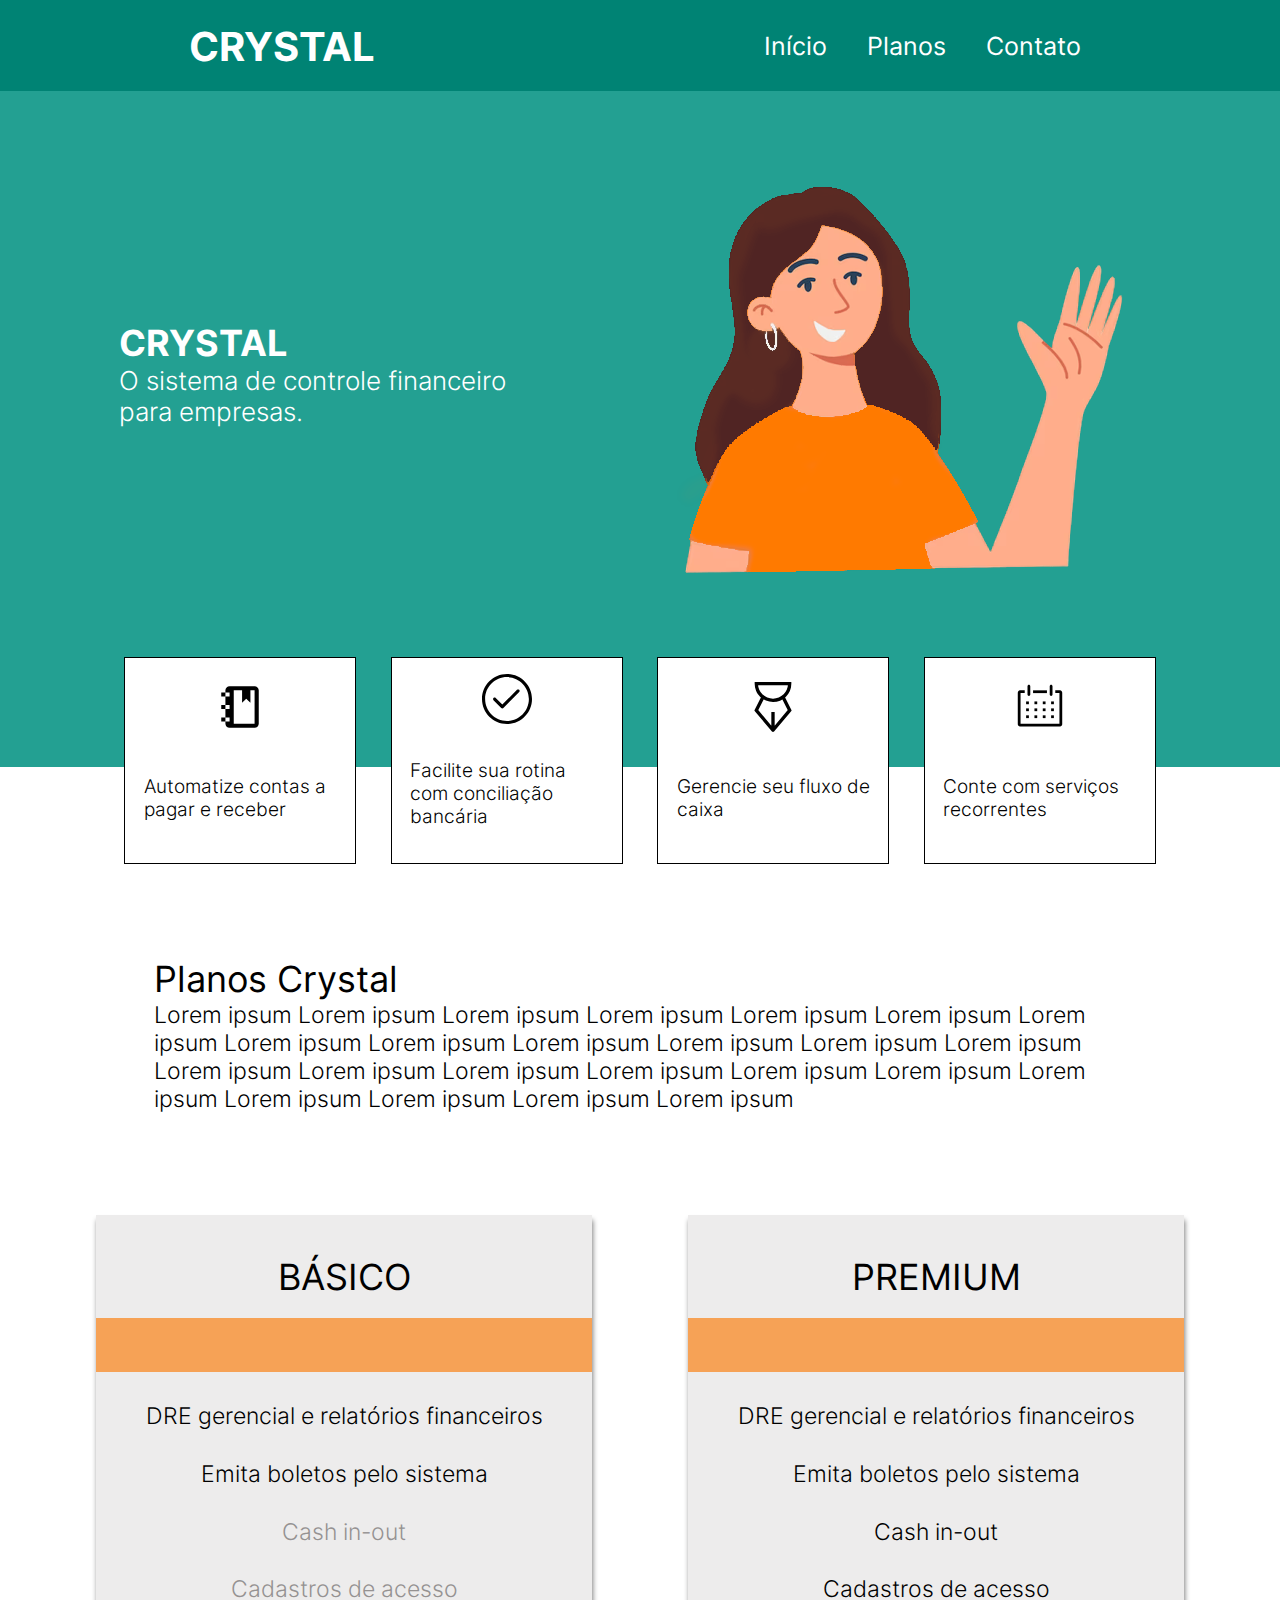
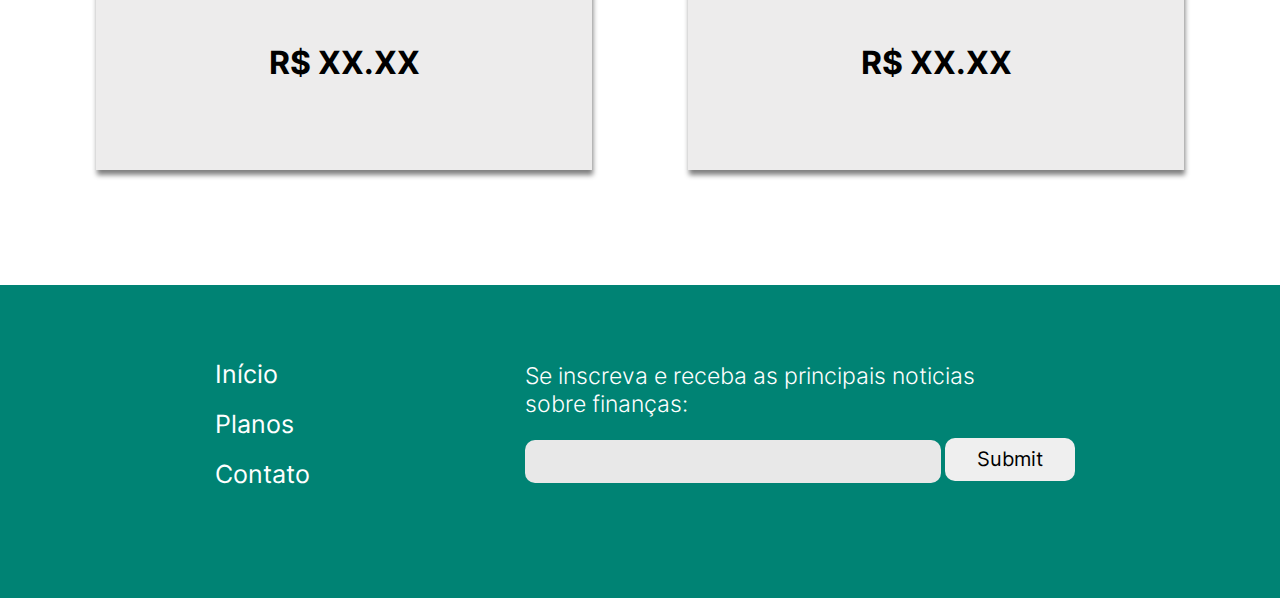
<file: index.html>
<!DOCTYPE html>
<html lang="en">
<head>
    <meta charset="UTF-8">
    <meta name="viewport" content="width=device-width, initial-scale=1.0">
    <link rel="stylesheet" href="style.css">
    <link rel="shortcut icon" href="image/loguinho.png" type="image/x-icon">
    <title>Crystal</title>
</head>
<body>
    <Header>
        
      <a href="index.html" target="_self">  <h1 class="tituloum">CRYSTAL</h1></a>
       
        <nav>
<a href="index.html" target="_self">Início</a>
<a href="#">Planos</a>
<a href="contato.html" target="_self">Contato</a>
        </nav>
    </Header>

    <main>
        <div class="meio">
        <div class="banner">
           <div class="texto"> 
            <h2>CRYSTAL</h2>
            <p>O sistema de controle financeiro para empresas.</p>
        </div>
            <img src="image/mulher.png" alt="mulher de blusa laranja acenando">
        </div>

        <div class="topicos">
        <div class="topum">
            <img src="image/planner.svg" alt="">
            <p>Automatize contas a pagar e receber</p>
        </div>

        <div class="topum">
            <img src="image/check.svg" alt="">
            <p>Facilite sua rotina com conciliação bancária</p>
        </div>
        <div class="topum">
            <img src="image/caneta.svg" alt="">
            <p>Gerencie seu fluxo de caixa</p>
        </div>
        <div class="topum">
            <img src="image/calendario.svg" alt="">
            <p>Conte com serviços recorrentes</p>
        </div>
    </div>
</div>
<br><br>
<div class="planos">
    <h1>Planos Crystal</h1>
    <p>Lorem ipsum Lorem ipsum Lorem ipsum Lorem ipsum Lorem ipsum Lorem ipsum Lorem ipsum Lorem ipsum Lorem ipsum Lorem ipsum Lorem ipsum Lorem ipsum Lorem ipsum Lorem ipsum Lorem ipsum Lorem ipsum Lorem ipsum Lorem ipsum Lorem ipsum Lorem ipsum Lorem ipsum Lorem ipsum Lorem ipsum Lorem ipsum </p>
</div>

<div class="box">
<div class="caixa">
    <h1 class="title">BÁSICO</h1>
    <div class="linha"></div>
    <p >DRE gerencial e relatórios financeiros</p>
    <p >Emita boletos pelo sistema</p>
    <p class="tres">Cash in-out</p>
    <p class="tres">Cadastros de acesso</p>
    <h1 class="dinheiro">R$ XX.XX</h1>
</div>

<div class="caixa">
    <h1 class="title">PREMIUM</h1>
    <div class="linha"></div>
    <p >DRE gerencial e relatórios financeiros</p>
    <p >Emita boletos pelo sistema</p>
    <p >Cash in-out</p>
    <p >Cadastros de acesso</p>
    <h1 class="dinheiro">R$ XX.XX</h1>
</div>
</div>

    </main>

    <footer>
        <div class="lado">
        <div class="op">

        <a id="fim" href="index.html" target="_self">Início</a>
        <a id="fim" href="#">Planos</a>
        <a id="fim" href="contato.html"target="_self">Contato</a>
</div>
<div class="formu">
<p class="text">
    Se inscreva e receba as principais noticias sobre finanças:
</p>

<form>
    <input class="escrever" type="text" >
    <input class="button" type="submit" name="enviar">
</form>
</div>
</div>
    </footer>


</body>
</html>
</file>
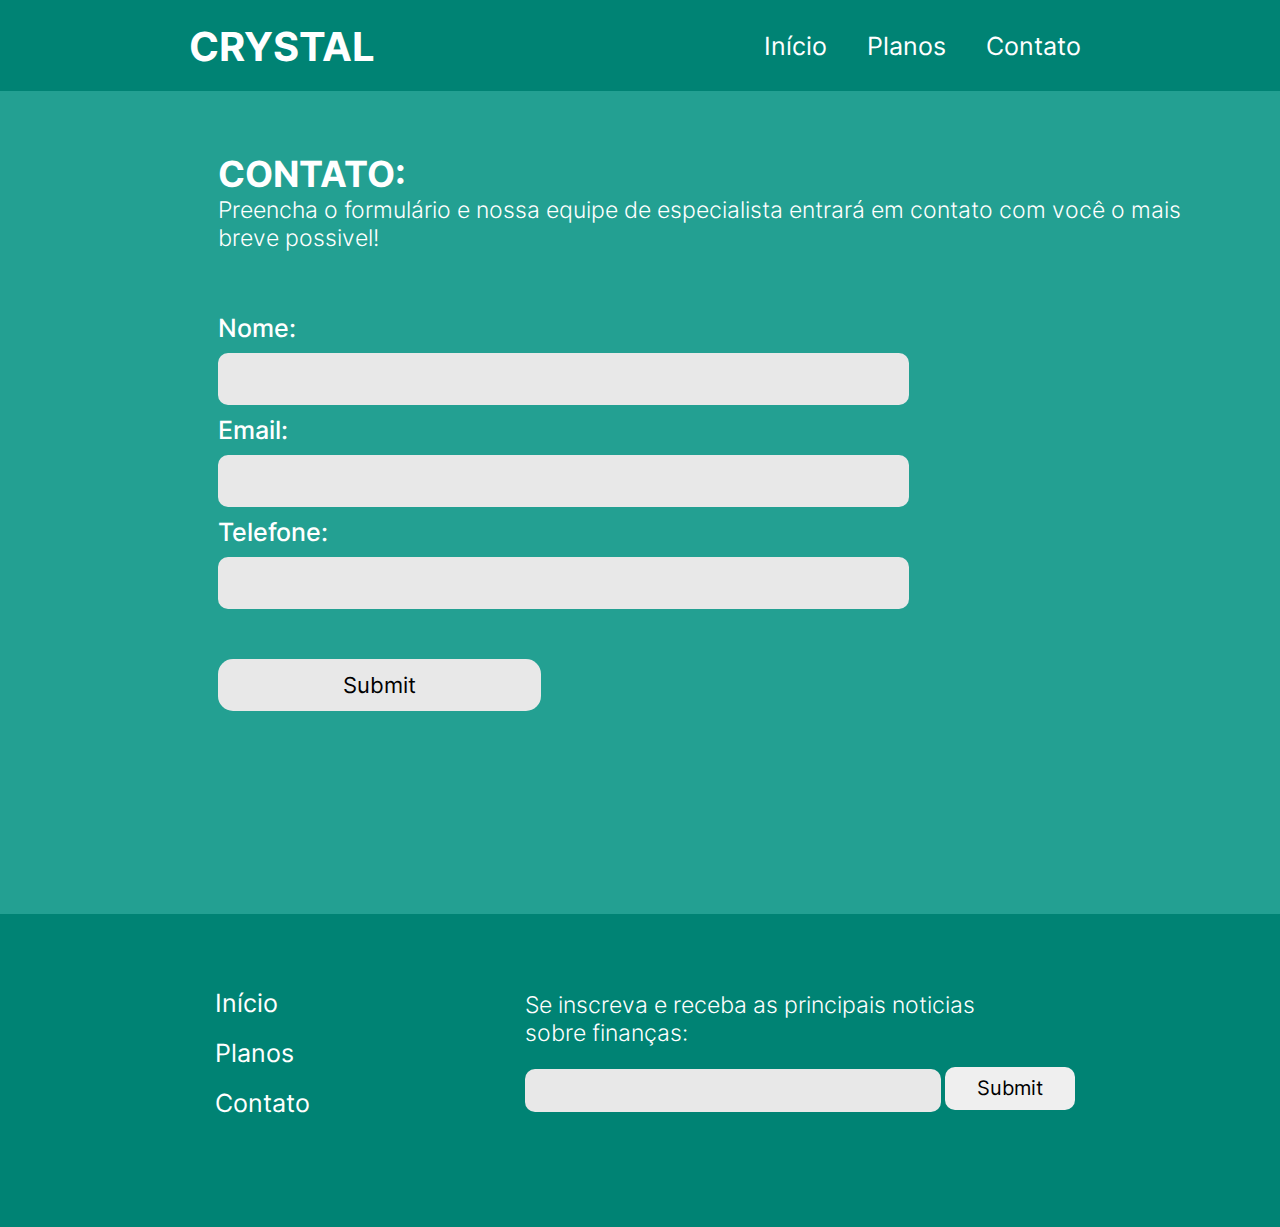
<file: contato.html>
<!DOCTYPE html>
<html lang="en">
<head>
    <meta charset="UTF-8">
    <meta name="viewport" content="width=device-width, initial-scale=1.0">
    <link rel="stylesheet" href="style.css">
    <link rel="shortcut icon" href="image/loguinho.png" type="image/x-icon">
    <title>Crystal - Contato</title>
</head>
<body>
    <Header>
        
       <a href="index.html" target="_self"> <h1 class="tituloum">CRYSTAL</h1></a>
       
        <nav>
<a href="index.html" target="_self">Início</a>
<a href="#">Planos</a>
<a href="contato.html" target="_self">Contato</a>
        </nav>
    </Header>

    <main class="verde">
        <div class="subtitu">
            <h1>CONTATO:</h1>
            <p>Preencha o formulário e nossa equipe de especialista entrará em contato com você o mais breve possivel!</p>
        </div>

<form class="contato">
    <label for="fname">Nome:</label><br>
    <input class="contum" type="text" >
    <label for="fname">Email:</label><br>
    <input class="contum" type="email" >
    <label for="fname">Telefone:</label><br>
    <input class="contum" type="tel" >
    <input class="mandar" type="submit" >

</form>



    </main>

    <footer>
        <div class="lado">
        <div class="op">

        <a id="fim" href="index.html" target="_self">Início</a>
        <a id="fim" href="#">Planos</a>
        <a id="fim" href="contato.html" target="_self">Contato</a>
</div>
<div class="formu">
<p class="text">
    Se inscreva e receba as principais noticias sobre finanças:
</p>

<form>
    <input class="escrever" type="text" name="#" >
    <input class="button" type="submit" name="enviar">
</form>
</div>
</div>
    </footer>
</body>
</html>
</file>
<file: style.css>
*{
    border: 0;
    padding: 0;
    margin: 0;
}

@font-face{
    font-family: 'inter';
    src: url(font/Inter-VariableFont_slnt\,wght.ttf);
}

.tituloum{
    display: flex;
color: white;
   font-family: 'inter';
   font-weight: 700;
   font-size: 40px;
   padding: 2px 0px;

}

header{
    display: flex;
    justify-content: space-around;
    background-color: #008374 ;
    width: 100%;
height: 91px;
}

a{
    PADDING: 20px;
    text-decoration: none;
    font-family: 'inter';
font-size: 25px;
font-weight: 400;
color:#fff;

}

nav{
    align-items: center;
    padding: 10px;
    display: flex;
}

.banner{
    width: 100%;
    height: 566px;
    background-color: #23A092;
    display: flex;
    align-items: center;
    color: #fff; 
    font-family: 'inter';
    font-weight: 400;
    text-align: left;
    justify-content: space-evenly;
}

.texto h2{
   
font-size: 36px;
}

.texto p{
    font-size: 26px;
    width: 425px;
    font-weight: 300;
 
}

.topicos{
    padding-right: 7%;
    padding-left: 7%;
    display: flex;
    justify-content: space-evenly;
   
}

.topum{
    display:grid;
    width: 230px;
height: 205px;
border: black   solid 1px;
font-family: 'inter';
font-size: 19px;
font-weight: 300;
text-align: left;
align-items: center;
background-color: #fff;
align-content: space-evenly;
justify-items: center;
}

.topum p{
    padding: 8%;
}

.meio{
    background-color: #23A092;
    height: 676px;
}

.planos{
    padding: 12% 12% 8%;
}

.planos h1{
    font-family: 'inter';
font-size: 36px;
font-weight: 400;

}

.planos p{
    font-family: 'inter';
font-size: 23px;
font-weight: 300;

}

.box{
    display: flex;
    justify-content: space-evenly;
    padding-bottom: 9%;
}

.caixa{
    width: 496px;
height: 555px;
background: #EDECEC;
text-align: center;
font-family: 'inter';
font-weight: 300;
box-shadow: 1px 5px 5px gray;
}

.title{
    font-size: 36px;
    font-weight: 400;
    padding-top: 8%;
    padding-bottom: 4%;
}

.caixa p{
    font-size: 23px;
    padding-top: 6%;
}

.tres{
    font-size: 23px;
    padding-top: 6%;
   color: #959292;
   
}


.dinheiro{
    padding-top: 8%;
    font: bold;
}


.linha{
    background: #F6A256;
    width: 496px;
    height: 54px;
    
}

footer{
    background: #008374;
    width: 100%;
    height: 313px;
    
}
.op{
    display: grid;
}

#fim{
    padding: 10px;
}

.lado{
    padding-top: 5%;
    display: flex;
    align-items: flex-start;
    justify-content: space-evenly;
}

.formu{
    padding-top: 1%;
}

.escrever{
    width: 416px;
height: 43px;
border-radius: 10px;
background: #E8E8E8;


}

.button{
    width: 130px;
height: 43px;
border-radius: 10px;
font-family: 'inter';
font-size: 20px;
font-weight: 400;

}

.text{
    font-family: 'inter';
    font-size: 23px;
    font-weight: 300;
    width: 451px;
    color: #fff;
    margin-bottom: 20px;

}


.verde{
background-color:#23A092;
 height: 823px;
padding-right: 15%;
padding-left: 17%;
}

.verde h1{
    font-family: 'inter';
font-size: 36px;
font-weight: 700;
color: #fff;
padding-top: 7%;
}

.verde p{
    font-family: 'inter';
font-size: 23px;
font-weight: 300;
color: #fff;
width: 983px;
padding-bottom: 7%;

}

.contato{
    font-family: 'inter';
    font-size: 25px;
    font-weight: 600;
    color: #fff; 
}

.contum{
     display: grid;
     width: 691px;
     height: 52px;
border-radius: 10px;
background: #E8E8E8;
margin: 10px 0;
}

label{
    padding-bottom: 2%;
    font-weight: 500;
}

.mandar{
    width: 360px;
height: 52px;
border-radius: 15px;
width: 323px;
font-family: 'inter';
font-size: 22px;
font-weight: 400;
margin: 40px 0;
background: #E8E8E8;

}

.caixa{
    cursor: pointer;
    transition: transform .2s;
}
  .caixa:hover {
    transform: scale(1.1); 
  }
</file>
